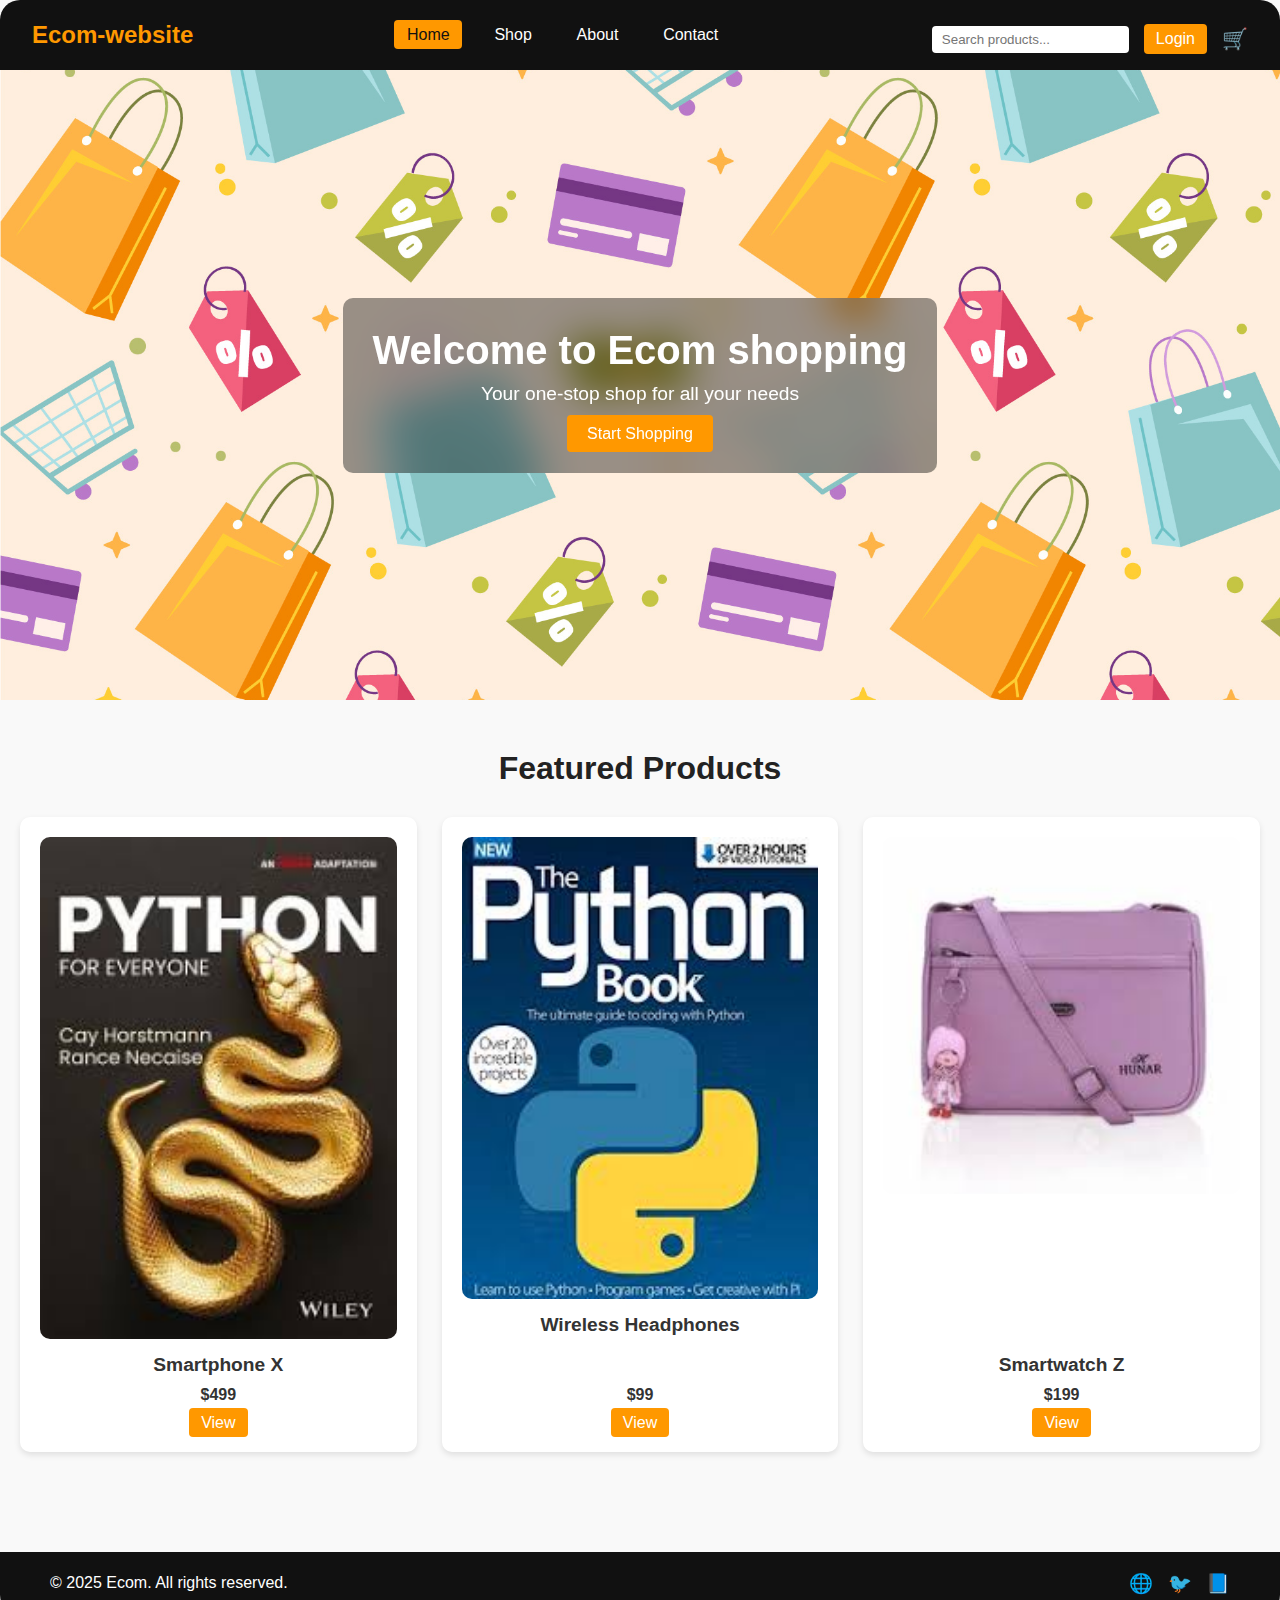
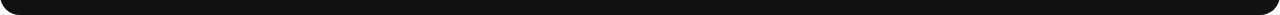
<file: index.html>
<!DOCTYPE html>
<html lang="en">

<head>
    <meta charset="UTF-8" />
    <meta name="viewport" content="width=device-width, initial-scale=1.0" />
    <title>Ecom</title>
    <link rel="icon" href="./duck-baby.png">
    <link rel="stylesheet" href="./css/style.css" />
</head>

<body>
    <header class="navbar">
        <div class="logo">Ecom-website</div>
        <nav>
            <ul class="nav-links">
                <li><a href="index.html" class="active">Home</a></li>
                <li><a href="products.html">Shop</a></li>
                <li><a href="about.html">About</a></li>
                <li><a href="contact.html">Contact</a></li>
            </ul>
        </nav>
        <div class="nav-icons">
            <input type="text" placeholder="Search products..." class="search-bar" />
            <a href="login.html" class="btn">Login</a>
            <a href="cart.html" class="cart-icon">🛒</a>
        </div>
    </header>

    <section class="hero">
        <div class="hero-text">
            <h1>Welcome to Ecom shopping</h1>
            <p>Your one-stop shop for all your needs</p>
            <a href="products.html" class="btn hero-btn">Start Shopping</a>
        </div>
    </section>

    <section class="featured">
        <h2>Featured Products</h2>
        <div class="product-grid">
            <div class="product-card">
                <img src="./images/product1.jpg" alt="Product 1" />

                <div class="product-footer">
                    <h3>Smartphone X</h3>
                    <p>$499</p>
                    <a href="product-details.html" class="btn">View</a>
                </div>
            </div>
            <div class="product-card">
                <img src="./images/product2.jpg" alt="Product 2" />
                <h3>Wireless Headphones</h3>
                <div class="product-footer">
                    <p>$99</p>
                    <a href="product-details.html" class="btn">View</a>
                </div>
            </div>
            <div class="product-card">
                <img src="images/product3.jpg" alt="Product 3" />

                <div class="product-footer">
                    <h3>Smartwatch Z</h3>
                    <p>$199</p>
                    <a href="product-details.html" class="btn">View</a>
                </div>
            </div>
        </div>
    </section>

    <footer>
        <div class="footer-content">
            <p>&copy; 2025 Ecom. All rights reserved.</p>
            <div class="socials">
                <a href="#">🌐</a>
                <a href="#">🐦</a>
                <a href="#">📘</a>
            </div>
        </div>
    </footer>
</body>

</html>
</file>
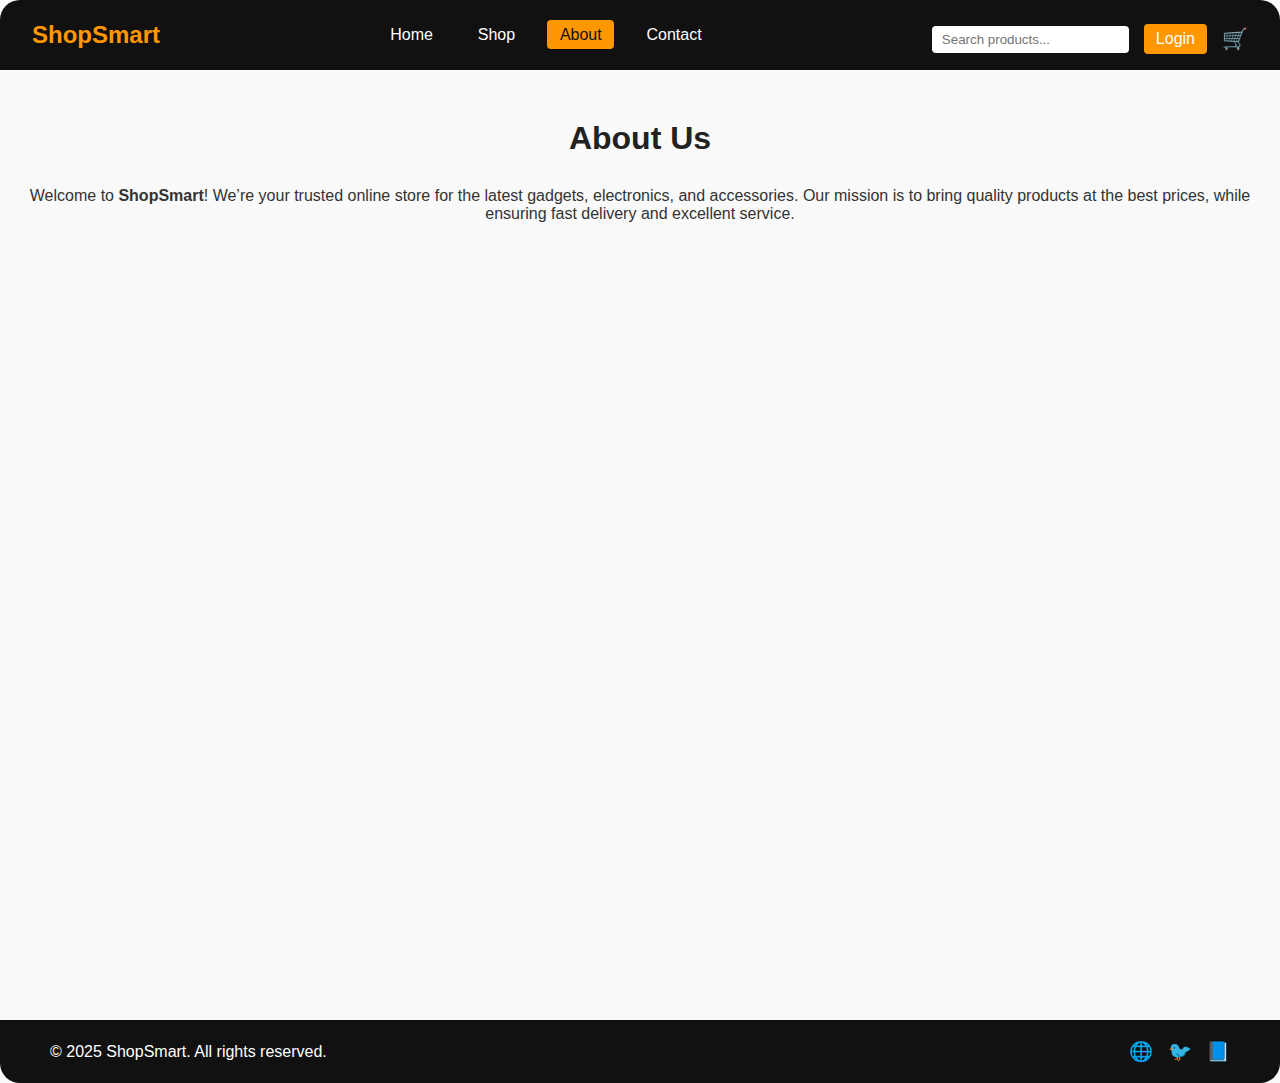
<file: about.html>
<!DOCTYPE html>
<html lang="en">

<head>
    <meta charset="UTF-8" />
    <meta name="viewport" content="width=device-width, initial-scale=1.0" />
    <title>ShopSmart - About</title>
    <link rel="icon" href="./duck-baby.png">
    <link rel="stylesheet" href="./css/style.css" />
</head>

<body>
    <header class="navbar">
        <div class="logo">ShopSmart</div>
        <nav>
            <ul class="nav-links">
                <li><a href="index.html">Home</a></li>
                <li><a href="products.html">Shop</a></li>
                <li><a href="about.html" class="active">About</a></li>
                <li><a href="contact.html">Contact</a></li>
            </ul>
        </nav>
        <div class="nav-icons">
            <input type="text" placeholder="Search products..." class="search-bar" />
            <a href="login.html" class="btn">Login</a>
            <a href="cart.html" class="cart-icon">🛒</a>
        </div>
    </header>

    <section class="featured" style="height:100vh;">
        <h2>About Us</h2>
        <p>
            Welcome to <strong>ShopSmart</strong>!
            We’re your trusted online store for the latest gadgets, electronics, and accessories.
            Our mission is to bring quality products at the best prices, while ensuring fast delivery and excellent
            service.
        </p>
    </section>

    <footer>
        <div class="footer-content">
            <p>&copy; 2025 ShopSmart. All rights reserved.</p>
            <div class="socials">
                <a href="#">🌐</a>
                <a href="#">🐦</a>
                <a href="#">📘</a>
            </div>
        </div>
    </footer>
</body>

</html>
</file>
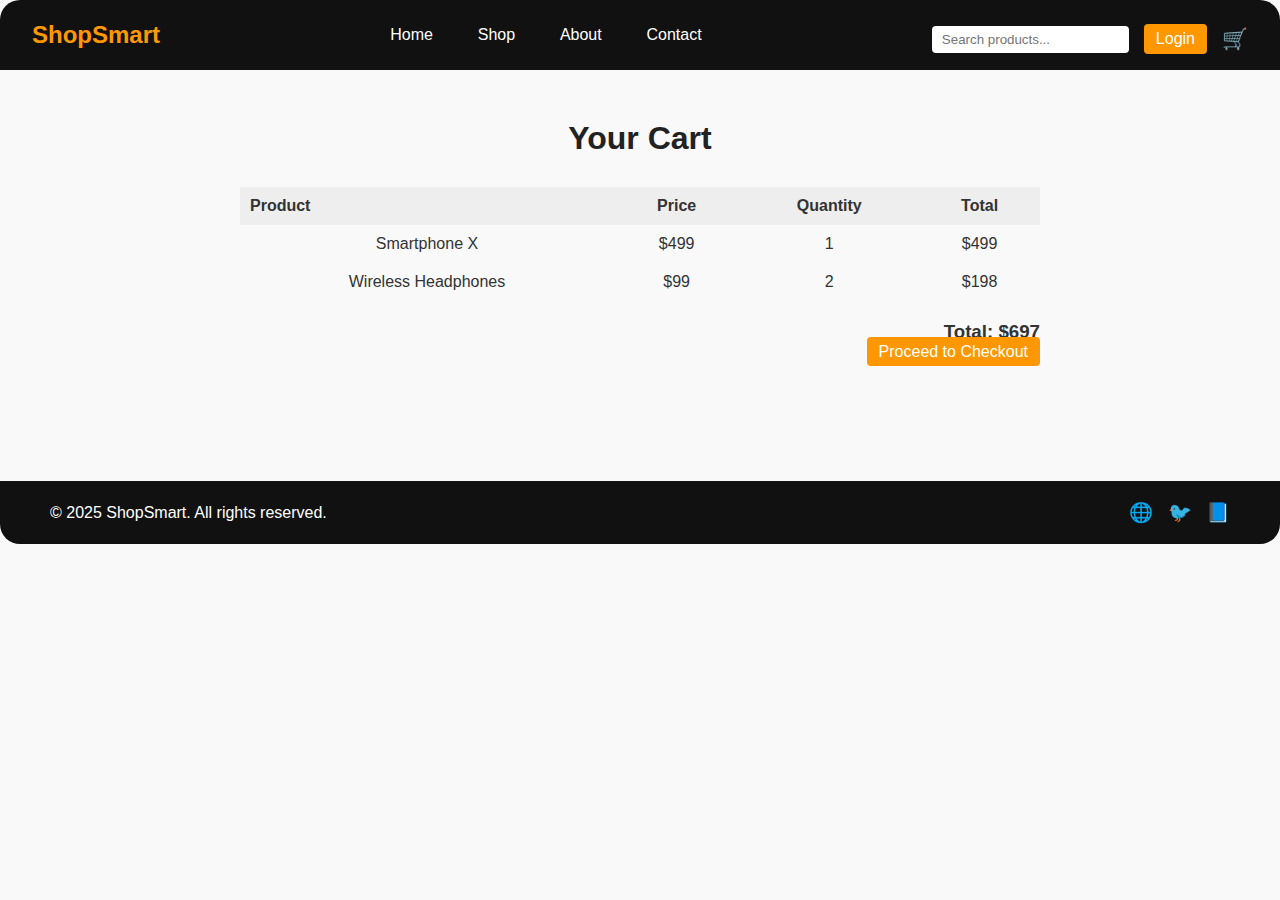
<file: cart.html>
<!DOCTYPE html>
<html lang="en">

<head>
    <meta charset="UTF-8" />
    <meta name="viewport" content="width=device-width, initial-scale=1.0" />
    <title>ShopSmart - Cart</title>
    <link rel="icon" href="./duck-baby.png">
    <link rel="stylesheet" href="./css/style.css" />
</head>

<body>
    <header class="navbar">
        <div class="logo">ShopSmart</div>
        <nav>
            <ul class="nav-links">
                <li><a href="index.html">Home</a></li>
                <li><a href="products.html">Shop</a></li>
                <li><a href="about.html">About</a></li>
                <li><a href="contact.html">Contact</a></li>
            </ul>
        </nav>
        <div class="nav-icons">
            <input type="text" placeholder="Search products..." class="search-bar" />
            <a href="login.html" class="btn">Login</a>
            <a href="cart.html" class="cart-icon active">🛒</a>
        </div>
    </header>

    <section class="featured">
        <h2>Your Cart</h2>
        <table style="width:100%;max-width:800px;margin:0 auto;border-collapse:collapse;">
            <tr style="background:#eee;">
                <th style="padding:10px;text-align:left;">Product</th>
                <th style="padding:10px;text-align:center;">Price</th>
                <th style="padding:10px;text-align:center;">Quantity</th>
                <th style="padding:10px;text-align:center;">Total</th>
            </tr>
            <tr>
                <td style="padding:10px;">Smartphone X</td>
                <td style="padding:10px;text-align:center;">$499</td>
                <td style="padding:10px;text-align:center;">1</td>
                <td style="padding:10px;text-align:center;">$499</td>
            </tr>
            <tr>
                <td style="padding:10px;">Wireless Headphones</td>
                <td style="padding:10px;text-align:center;">$99</td>
                <td style="padding:10px;text-align:center;">2</td>
                <td style="padding:10px;text-align:center;">$198</td>
            </tr>
        </table>

        <div style="text-align:right;max-width:800px;margin:20px auto;">
            <h3>Total: $697</h3>
            <a href="checkout.html" class="btn">Proceed to Checkout</a>
        </div>
    </section>

    <footer>
        <div class="footer-content">
            <p>&copy; 2025 ShopSmart. All rights reserved.</p>
            <div class="socials">
                <a href="#">🌐</a>
                <a href="#">🐦</a>
                <a href="#">📘</a>
            </div>
        </div>
    </footer>
</body>

</html>
</file>
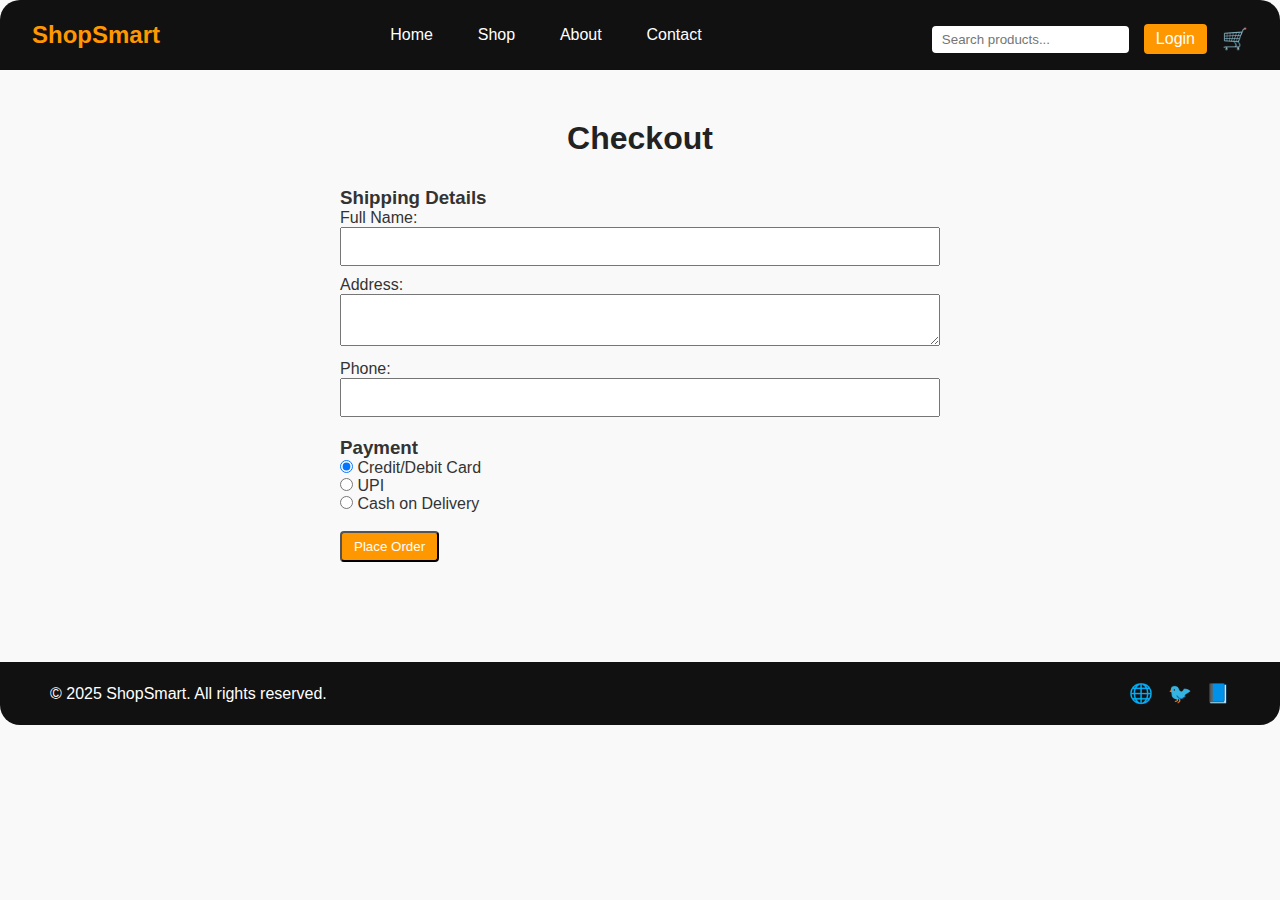
<file: checkout.html>
<!DOCTYPE html>
<html lang="en">

<head>
    <meta charset="UTF-8" />
    <meta name="viewport" content="width=device-width, initial-scale=1.0" />
    <title>ShopSmart - Checkout</title>
    <link rel="icon" href="./duck-baby.png">
    <link rel="stylesheet" href="./css/style.css" />
</head>

<body>
    <header class="navbar">
        <div class="logo">ShopSmart</div>
        <nav>
            <ul class="nav-links">
                <li><a href="index.html">Home</a></li>
                <li><a href="products.html">Shop</a></li>
                <li><a href="about.html">About</a></li>
                <li><a href="contact.html">Contact</a></li>
            </ul>
        </nav>
        <div class="nav-icons">
            <input type="text" placeholder="Search products..." class="search-bar" />
            <a href="login.html" class="btn">Login</a>
            <a href="cart.html" class="cart-icon">🛒</a>
        </div>
    </header>

    <section class="featured">
        <h2>Checkout</h2>
        <form style="max-width:600px;margin:0 auto;text-align:left;">
            <h3>Shipping Details</h3>
            <label for="name">Full Name:</label><br>
            <input type="text" id="name" name="name" style="width:100%;padding:10px;margin-bottom:10px;"><br>

            <label for="address">Address:</label><br>
            <textarea id="address" name="address" style="width:100%;padding:10px;margin-bottom:10px;"></textarea><br>

            <label for="phone">Phone:</label><br>
            <input type="tel" id="phone" name="phone" style="width:100%;padding:10px;margin-bottom:20px;"><br>

            <h3>Payment</h3>
            <label><input type="radio" name="payment" checked> Credit/Debit Card</label><br>
            <label><input type="radio" name="payment"> UPI</label><br>
            <label><input type="radio" name="payment"> Cash on Delivery</label><br><br>

            <button type="submit" class="btn">Place Order</button>
        </form>
    </section>

    <footer>
        <div class="footer-content">
            <p>&copy; 2025 ShopSmart. All rights reserved.</p>
            <div class="socials">
                <a href="#">🌐</a>
                <a href="#">🐦</a>
                <a href="#">📘</a>
            </div>
        </div>
    </footer>
</body>

</html>
</file>
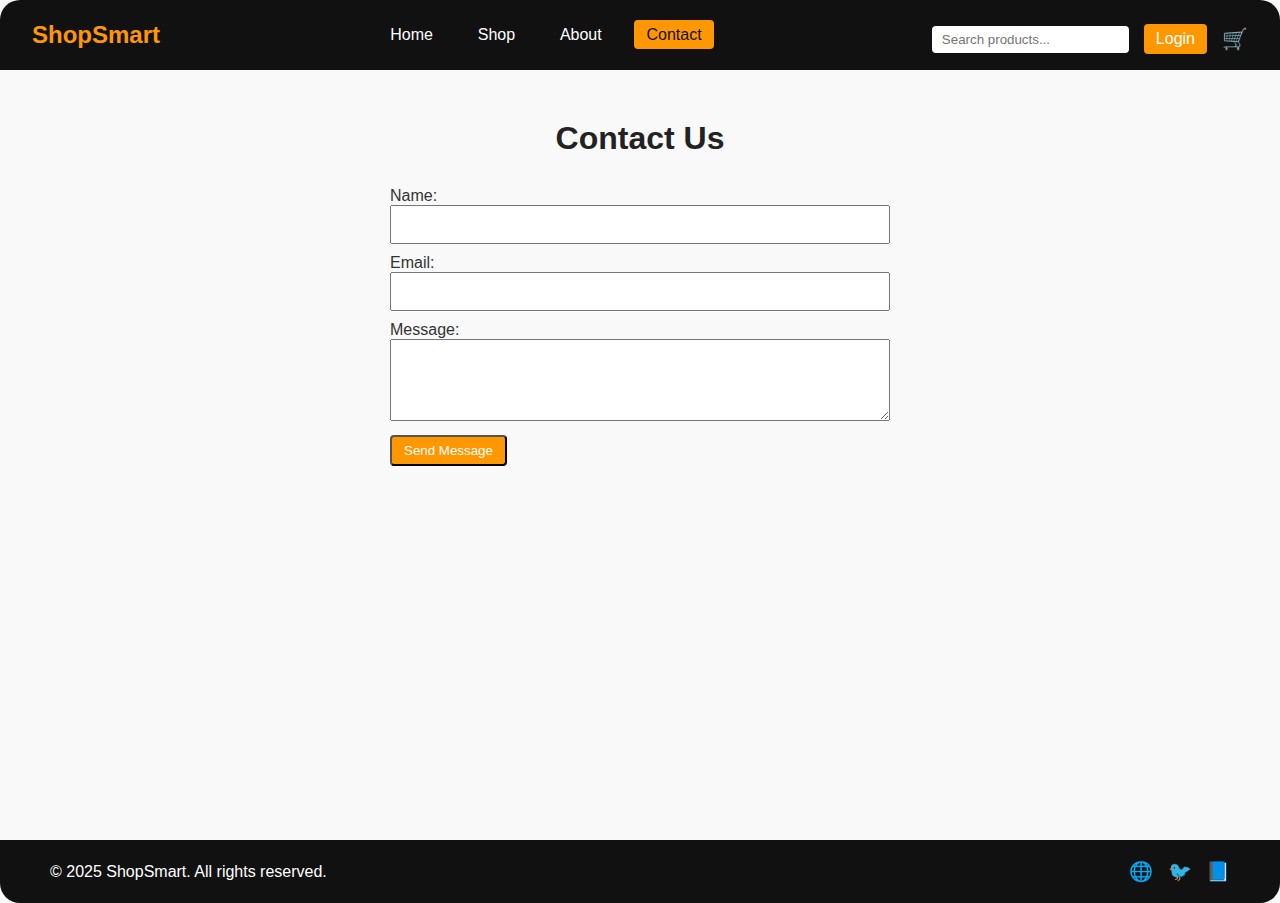
<file: contact.html>
<!DOCTYPE html>
<html lang="en">

<head>
    <meta charset="UTF-8" />
    <meta name="viewport" content="width=device-width, initial-scale=1.0" />
    <title>ShopSmart - Contact</title>
    <link rel="icon" href="./duck-baby.png">
    <link rel="stylesheet" href="./css/style.css" />
</head>

<body>
    <header class="navbar">
        <div class="logo">ShopSmart</div>
        <nav>
            <ul class="nav-links">
                <li><a href="index.html">Home</a></li>
                <li><a href="products.html">Shop</a></li>
                <li><a href="about.html">About</a></li>
                <li><a href="contact.html" class="active">Contact</a></li>
            </ul>
        </nav>
        <div class="nav-icons">
            <input type="text" placeholder="Search products..." class="search-bar" />
            <a href="login.html" class="btn">Login</a>
            <a href="cart.html" class="cart-icon">🛒</a>
        </div>
    </header>

    <section class="featured" style="height:80vh;">
        <h2>Contact Us</h2>
        <form style="max-width:500px;margin:0 auto;text-align:left;">
            <label for="name">Name:</label><br>
            <input type="text" id="name" name="name" style="width:100%;padding:10px;margin-bottom:10px;"><br>

            <label for="email">Email:</label><br>
            <input type="email" id="email" name="email" style="width:100%;padding:10px;margin-bottom:10px;"><br>

            <label for="message">Message:</label><br>
            <textarea id="message" name="message" rows="4"
                style="width:100%;padding:10px;margin-bottom:10px;"></textarea><br>

            <button type="submit" class="btn">Send Message</button>
        </form>
    </section>

    <footer>
        <div class="footer-content">
            <p>&copy; 2025 ShopSmart. All rights reserved.</p>
            <div class="socials">
                <a href="#">🌐</a>
                <a href="#">🐦</a>
                <a href="#">📘</a>
            </div>
        </div>
    </footer>
</body>

</html>
</file>
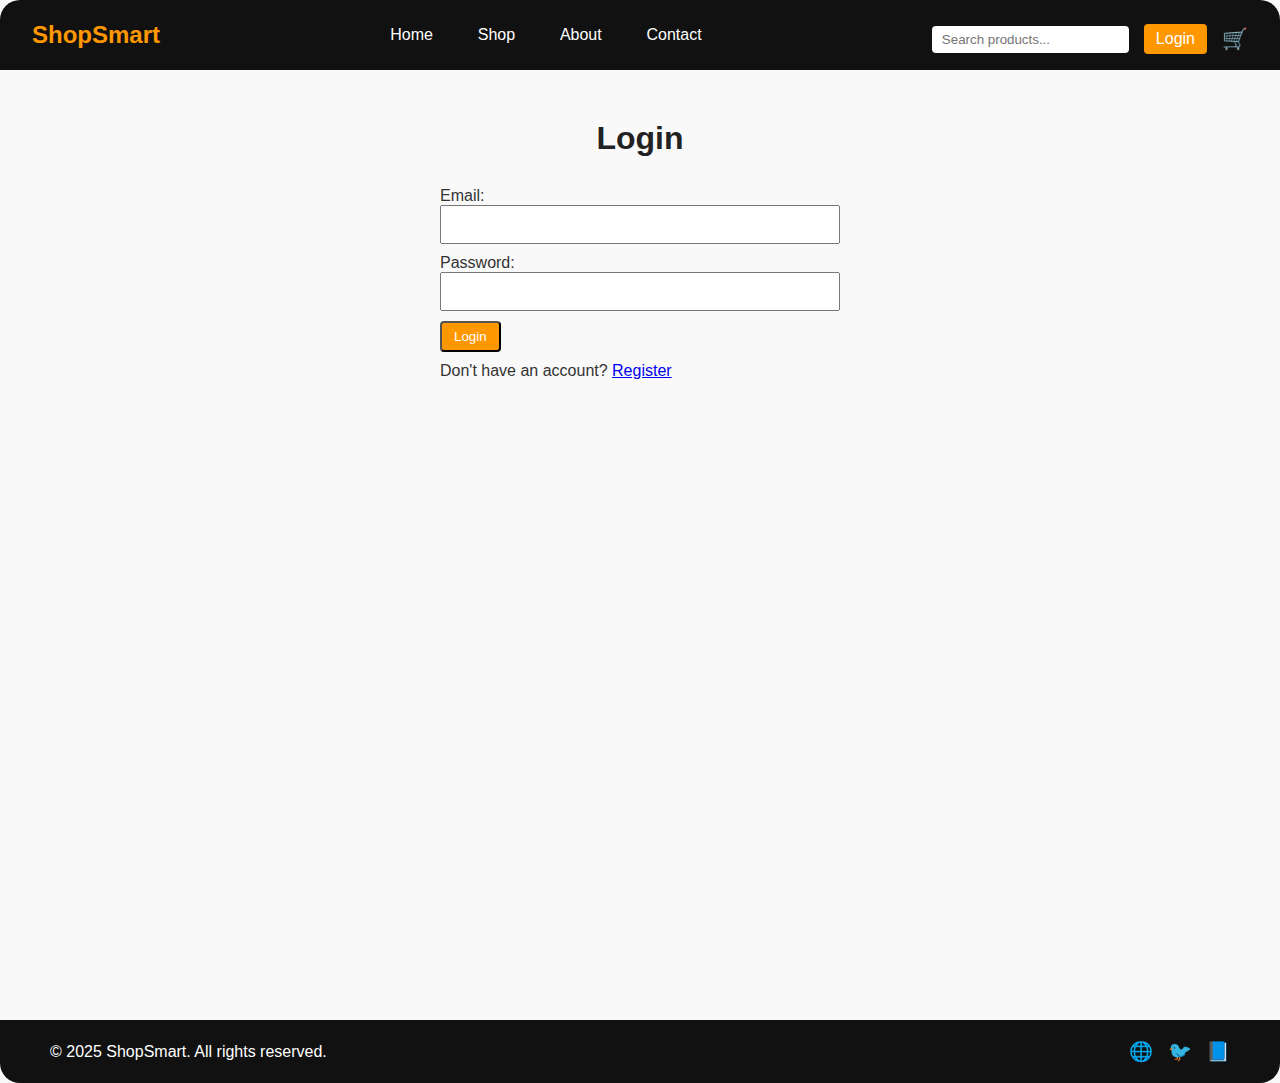
<file: login.html>
<!DOCTYPE html>
<html lang="en">

<head>
    <meta charset="UTF-8" />
    <meta name="viewport" content="width=device-width, initial-scale=1.0" />
    <title>ShopSmart - Login</title>
    <link rel="icon" href="./duck-baby.png">
    <link rel="stylesheet" href="./css/style.css" />
</head>

<body>
    <header class="navbar">
        <div class="logo">ShopSmart</div>
        <nav>
            <ul class="nav-links">
                <li><a href="index.html">Home</a></li>
                <li><a href="products.html">Shop</a></li>
                <li><a href="about.html">About</a></li>
                <li><a href="contact.html">Contact</a></li>
            </ul>
        </nav>
        <div class="nav-icons">
            <input type="text" placeholder="Search products..." class="search-bar" />
            <a href="login.html" class="btn active">Login</a>
            <a href="cart.html" class="cart-icon">🛒</a>
        </div>
    </header>

    <section class="featured" style="height:100vh;">
        <h2>Login</h2>
        <form style="max-width:400px;margin:0 auto;text-align:left;">
            <label for="email">Email:</label><br>
            <input type="email" id="email" name="email" style="width:100%;padding:10px;margin-bottom:10px;"><br>

            <label for="password">Password:</label><br>
            <input type="password" id="password" name="password"
                style="width:100%;padding:10px;margin-bottom:10px;"><br>

            <button type="submit" class="btn">Login</button>
            <p style="margin-top:10px;">Don't have an account? <a href="register.html">Register</a></p>
        </form>
    </section>

    <footer>
        <div class="footer-content">
            <p>&copy; 2025 ShopSmart. All rights reserved.</p>
            <div class="socials">
                <a href="#">🌐</a>
                <a href="#">🐦</a>
                <a href="#">📘</a>
            </div>
        </div>
    </footer>
</body>

</html>
</file>
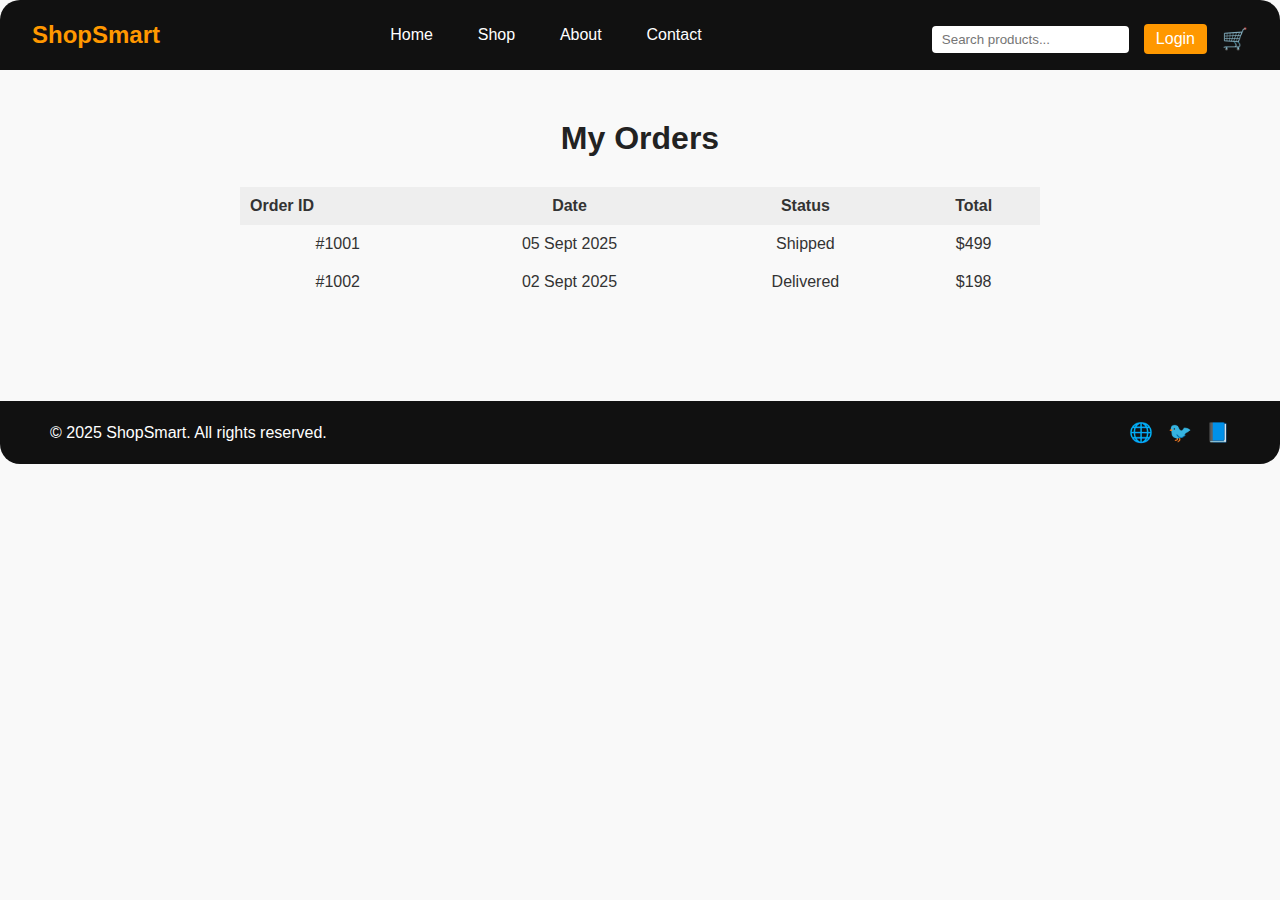
<file: orders.html>
<!DOCTYPE html>
<html lang="en">

<head>
    <meta charset="UTF-8" />
    <meta name="viewport" content="width=device-width, initial-scale=1.0" />
    <title>ShopSmart - My Orders</title>
    <link rel="icon" href="./duck-baby.png">
    <link rel="stylesheet" href="./css/style.css" />
</head>

<body>
    <header class="navbar">
        <div class="logo">ShopSmart</div>
        <nav>
            <ul class="nav-links">
                <li><a href="index.html">Home</a></li>
                <li><a href="products.html">Shop</a></li>
                <li><a href="about.html">About</a></li>
                <li><a href="contact.html">Contact</a></li>
            </ul>
        </nav>
        <div class="nav-icons">
            <input type="text" placeholder="Search products..." class="search-bar" />
            <a href="login.html" class="btn">Login</a>
            <a href="cart.html" class="cart-icon">🛒</a>
        </div>
    </header>

    <section class="featured">
        <h2>My Orders</h2>
        <table style="width:100%;max-width:800px;margin:0 auto;border-collapse:collapse;">
            <tr style="background:#eee;">
                <th style="padding:10px;text-align:left;">Order ID</th>
                <th style="padding:10px;text-align:center;">Date</th>
                <th style="padding:10px;text-align:center;">Status</th>
                <th style="padding:10px;text-align:center;">Total</th>
            </tr>
            <tr>
                <td style="padding:10px;">#1001</td>
                <td style="padding:10px;text-align:center;">05 Sept 2025</td>
                <td style="padding:10px;text-align:center;">Shipped</td>
                <td style="padding:10px;text-align:center;">$499</td>
            </tr>
            <tr>
                <td style="padding:10px;">#1002</td>
                <td style="padding:10px;text-align:center;">02 Sept 2025</td>
                <td style="padding:10px;text-align:center;">Delivered</td>
                <td style="padding:10px;text-align:center;">$198</td>
            </tr>
        </table>
    </section>

    <footer>
        <div class="footer-content">
            <p>&copy; 2025 ShopSmart. All rights reserved.</p>
            <div class="socials">
                <a href="#">🌐</a>
                <a href="#">🐦</a>
                <a href="#">📘</a>
            </div>
        </div>
    </footer>
</body>

</html>
</file>
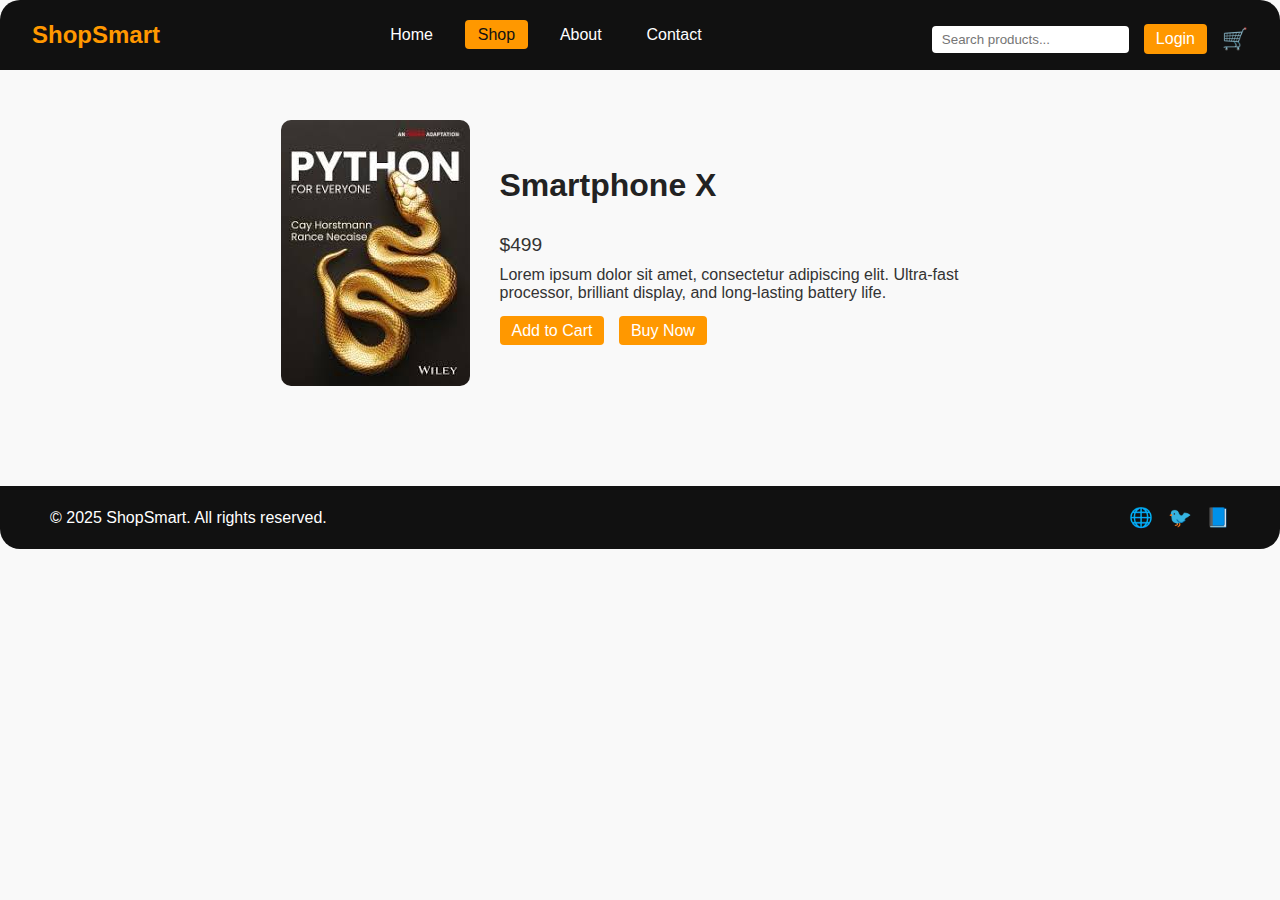
<file: product-details.html>
<!DOCTYPE html>
<html lang="en">

<head>
    <meta charset="UTF-8" />
    <meta name="viewport" content="width=device-width, initial-scale=1.0" />
    <title>ShopSmart - Product Details</title>
    <link rel="icon" href="./duck-baby.png">
    <link rel="stylesheet" href="./css/style.css" />
</head>

<body>
    <header class="navbar">
        <div class="logo">ShopSmart</div>
        <nav>
            <ul class="nav-links">
                <li><a href="index.html">Home</a></li>
                <li><a href="products.html" class="active">Shop</a></li>
                <li><a href="about.html">About</a></li>
                <li><a href="contact.html">Contact</a></li>
            </ul>
        </nav>
        <div class="nav-icons">
            <input type="text" placeholder="Search products..." class="search-bar" />
            <a href="login.html" class="btn">Login</a>
            <a href="cart.html" class="cart-icon">🛒</a>
        </div>
    </header>

    <section class="featured">
        <div style="display:flex;gap:30px;flex-wrap:wrap;align-items:center;justify-content:center;">
            <img src="./images/product1.jpg" alt="Product Image" style="max-width:350px;border-radius:10px;">
            <div style="max-width:500px;text-align:left;">
                <h2>Smartphone X</h2>
                <p style="font-size:1.2rem;margin:10px 0;">$499</p>
                <p>Lorem ipsum dolor sit amet, consectetur adipiscing elit.
                    Ultra-fast processor, brilliant display, and long-lasting battery life.</p>
                <div style="margin-top:20px;">
                    <a href="cart.html" class="btn">Add to Cart</a>
                    <a href="checkout.html" class="btn" style="margin-left:10px;">Buy Now</a>
                </div>
            </div>
        </div>
    </section>

    <footer>
        <div class="footer-content">
            <p>&copy; 2025 ShopSmart. All rights reserved.</p>
            <div class="socials">
                <a href="#">🌐</a>
                <a href="#">🐦</a>
                <a href="#">📘</a>
            </div>
        </div>
    </footer>
</body>

</html>
</file>
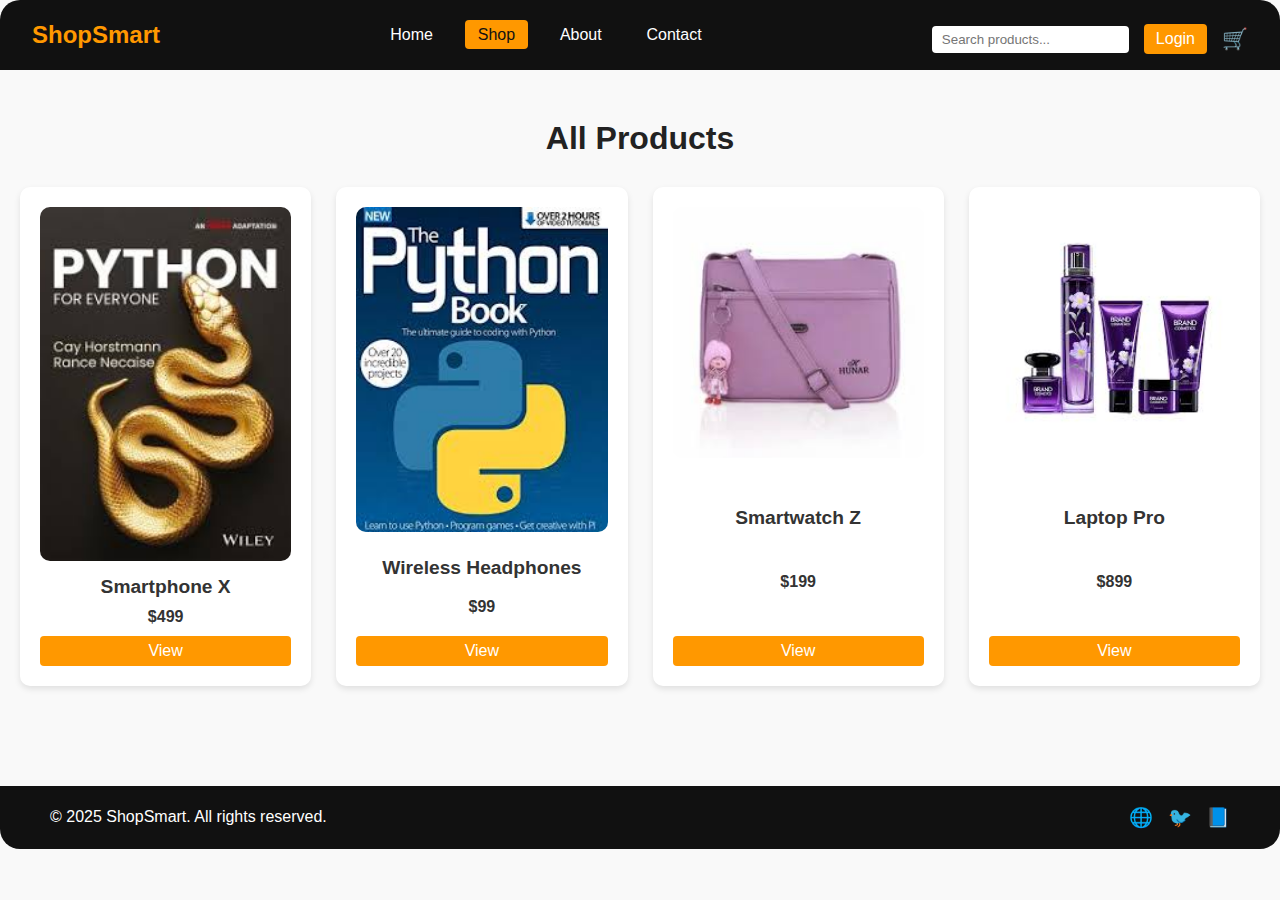
<file: products.html>
<!DOCTYPE html>
<html lang="en">

<head>
    <meta charset="UTF-8" />
    <meta name="viewport" content="width=device-width, initial-scale=1.0" />
    <title>ShopSmart - Products</title>
    <link rel="icon" href="./duck-baby.png">
    <link rel="stylesheet" href="./css/style.css" />
</head>

<body>
    <header class="navbar">
        <div class="logo">ShopSmart</div>
        <nav>
            <ul class="nav-links">
                <li><a href="index.html">Home</a></li>
                <li><a href="products.html" class="active">Shop</a></li>
                <li><a href="about.html">About</a></li>
                <li><a href="contact.html">Contact</a></li>
            </ul>
        </nav>
        <div class="nav-icons">
            <input type="text" placeholder="Search products..." class="search-bar" />
            <a href="login.html" class="btn">Login</a>
            <a href="cart.html" class="cart-icon">🛒</a>
        </div>
    </header>

    <section class="featured">
        <h2>All Products</h2>
        <div class="product-grid">
            <div class="product-card">
                <img src="./images/product1.jpg" alt="Product 1">
                <h3>Smartphone X</h3>
                <p>$499</p>
                <a href="product-details.html" class="btn">View</a>
            </div>
            <div class="product-card">
                <img src="./images/product2.jpg" alt="Product 2">
                <h3>Wireless Headphones</h3>
                <p>$99</p>
                <a href="product-details.html" class="btn">View</a>
            </div>
            <div class="product-card">
                <img src="./images/product3.jpg" alt="Product 3">
                <h3>Smartwatch Z</h3>
                <p>$199</p>
                <a href="product-details.html" class="btn">View</a>
            </div>
            <div class="product-card">
                <img src="./images/product4.jpg" alt="Product 4">
                <h3>Laptop Pro</h3>
                <p>$899</p>
                <a href="product-details.html" class="btn">View</a>
            </div>
        </div>
    </section>

    <footer>
        <div class="footer-content">
            <p>&copy; 2025 ShopSmart. All rights reserved.</p>
            <div class="socials">
                <a href="#">🌐</a>
                <a href="#">🐦</a>
                <a href="#">📘</a>
            </div>
        </div>
    </footer>
</body>

</html>
</file>
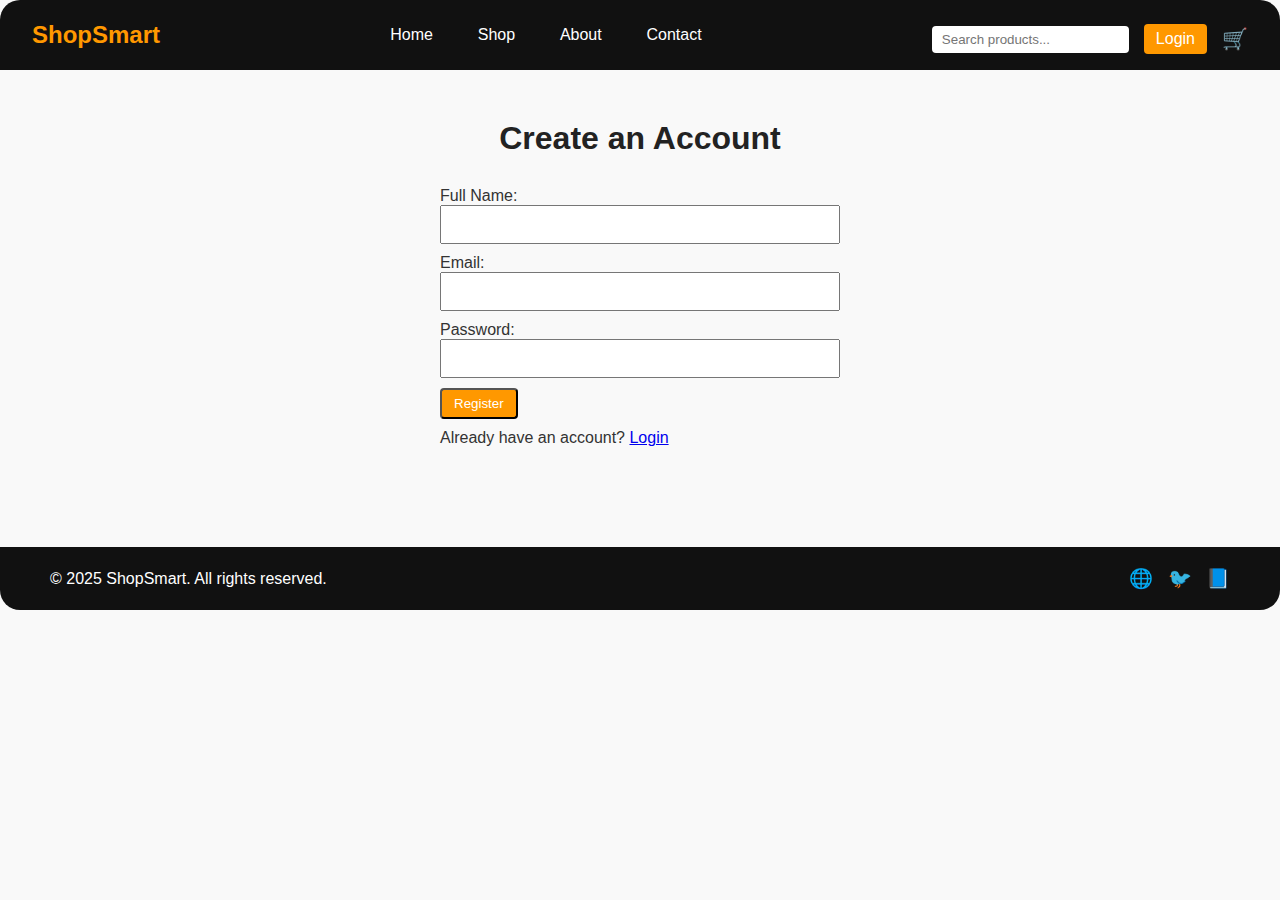
<file: regsiter.html>
<!DOCTYPE html>
<html lang="en">

<head>
    <meta charset="UTF-8" />
    <meta name="viewport" content="width=device-width, initial-scale=1.0" />
    <title>ShopSmart - Register</title>
    <link rel="icon" href="./duck-baby.png">
    <link rel="stylesheet" href="./css/style.css" />
</head>

<body>
    <header class="navbar">
        <div class="logo">ShopSmart</div>
        <nav>
            <ul class="nav-links">
                <li><a href="index.html">Home</a></li>
                <li><a href="products.html">Shop</a></li>
                <li><a href="about.html">About</a></li>
                <li><a href="contact.html">Contact</a></li>
            </ul>
        </nav>
        <div class="nav-icons">
            <input type="text" placeholder="Search products..." class="search-bar" />
            <a href="login.html" class="btn">Login</a>
            <a href="cart.html" class="cart-icon">🛒</a>
        </div>
    </header>

    <section class="featured">
        <h2>Create an Account</h2>
        <form style="max-width:400px;margin:0 auto;text-align:left;">
            <label for="name">Full Name:</label><br>
            <input type="text" id="name" name="name" style="width:100%;padding:10px;margin-bottom:10px;"><br>

            <label for="email">Email:</label><br>
            <input type="email" id="email" name="email" style="width:100%;padding:10px;margin-bottom:10px;"><br>

            <label for="password">Password:</label><br>
            <input type="password" id="password" name="password"
                style="width:100%;padding:10px;margin-bottom:10px;"><br>

            <button type="submit" class="btn">Register</button>
            <p style="margin-top:10px;">Already have an account? <a href="login.html">Login</a></p>
        </form>
    </section>

    <footer>
        <div class="footer-content">
            <p>&copy; 2025 ShopSmart. All rights reserved.</p>
            <div class="socials">
                <a href="#">🌐</a>
                <a href="#">🐦</a>
                <a href="#">📘</a>
            </div>
        </div>
    </footer>
</body>

</html>
</file>
<file: css/style.css>
/* Reset */
* {
    margin: 0;
    padding: 0;
    box-sizing: border-box;
    font-family: "Segoe UI", sans-serif;
}

body {
    background: #f9f9f9;
    color: #333;
}

/* Navbar */
.navbar {
    display: flex;
    flex-wrap: wrap;
    /* allow wrapping */
    justify-content: space-between;
    align-items: center;
    border-radius: 20px 20px 0px 0px;
    padding: 1rem 2rem;
    /* responsive padding */
    background: #111;
    color: #fff;
    position: sticky;
    top: 0;
    z-index: 1000;
}

.logo {
    font-size: 1.5rem;
    font-weight: bold;
    color: #ff9800;
}


.nav-links {
    list-style: none;
    display: flex;
    flex-wrap: wrap;
    /* avoid overlap */
    gap: 1.2rem;
}

.nav-links a {
    padding: 0.4rem 0.8rem;
    color: #fff;
    text-decoration: none;
    transition: 0.3s;
    border-radius: 4px;
}

.nav-links a:hover,
.nav-links .active {
    background: #ff9800;
    color: #111;
}

.nav-icons {
    display: flex;
    align-items: center;
    gap: 15px;
    margin-top: 0.5rem;
}

.search-bar {
    padding: 6px 10px;
    border: none;
    border-radius: 4px;
}

.btn {
    background: #ff9800;
    color: #fff;
    padding: 6px 12px;
    text-decoration: none;
    border-radius: 4px;
    transition: 0.3s;
}

.btn:hover {
    background: #e68900;
}

.cart-icon {
    font-size: 1.3rem;
    color: #fff;
    text-decoration: none;
}

/* Hero Section */
.hero {
    height: 70vh;
    background: url("../images/bg-banner2.jpg") center/cover no-repeat;
    display: flex;
    align-items: center;
    justify-content: center;
    text-align: center;
    color: #fff;
    padding: 20px;
}

.hero-text {
    background: rgba(0, 0, 0, 0.4);
    backdrop-filter: blur(20px);
    padding: 30px;
    border-radius: 10px;
}

.hero-text h1 {
    font-size: 2.5rem;
    margin-bottom: 10px;
}

.hero-text p {
    margin-bottom: 20px;
    font-size: 1.2rem;
}

.hero-btn {
    font-size: 1rem;
    padding: 10px 20px;
}

/* Featured Products */
.featured {
    padding: 50px 20px;
    /* smaller padding on mobile */
    text-align: center;
}

.featured h2 {
    margin-bottom: 30px;
    font-size: 2rem;
    color: #222;
}

.product-grid {
    display: grid;
    grid-template-columns: repeat(auto-fit, minmax(220px, 1fr));
    gap: 25px;
}

.product-card {
    background: #fff;
    padding: 20px;
    border-radius: 10px;
    box-shadow: 0px 3px 6px rgba(0, 0, 0, 0.1);
    transition: 0.3s;

    display: flex;
    flex-direction: column;
    justify-content: space-between;
}

.product-footer {
    margin-top: auto;
    align-items: center;
}

.product-card:hover {
    transform: translateY(-5px);
}

.product-card img {
    width: 100%;
    border-radius: 10px;
    margin-bottom: 15px;
}

.product-card h3 {
    margin-bottom: 10px;
    font-size: 1.2rem;
}

.product-card p {
    font-weight: bold;
    margin-bottom: 10px;
}

/* Footer */
footer {
    background: #111;
    color: #fff;
    padding: 20px 50px;
    margin-top: 50px;
    border-radius: 0px 0px 20px 20px;
}

.footer-content {
    display: flex;
    justify-content: space-between;
    align-items: center;
    flex-wrap: wrap;
    gap: 15px;
}

.socials a {
    margin-left: 10px;
    font-size: 1.2rem;
    color: #ff9800;
    text-decoration: none;
}

/* 📱 Responsive Media Queries */
@media (max-width: 768px) {
    .navbar {
        flex-direction: column;
        align-items: flex-start;
        padding: 1rem;
    }

    .nav-links {
        flex-direction: column;
        width: 100%;
        gap: 0.8rem;
        margin-top: 1rem;
    }

    .nav-icons {
        width: 100%;
        justify-content: flex-start;
    }

    .hero-text h1 {
        font-size: 2rem;
    }

    .hero-text p {
        font-size: 1rem;
    }

    .featured {
        padding: 30px 10px;
    }
}
</file>
